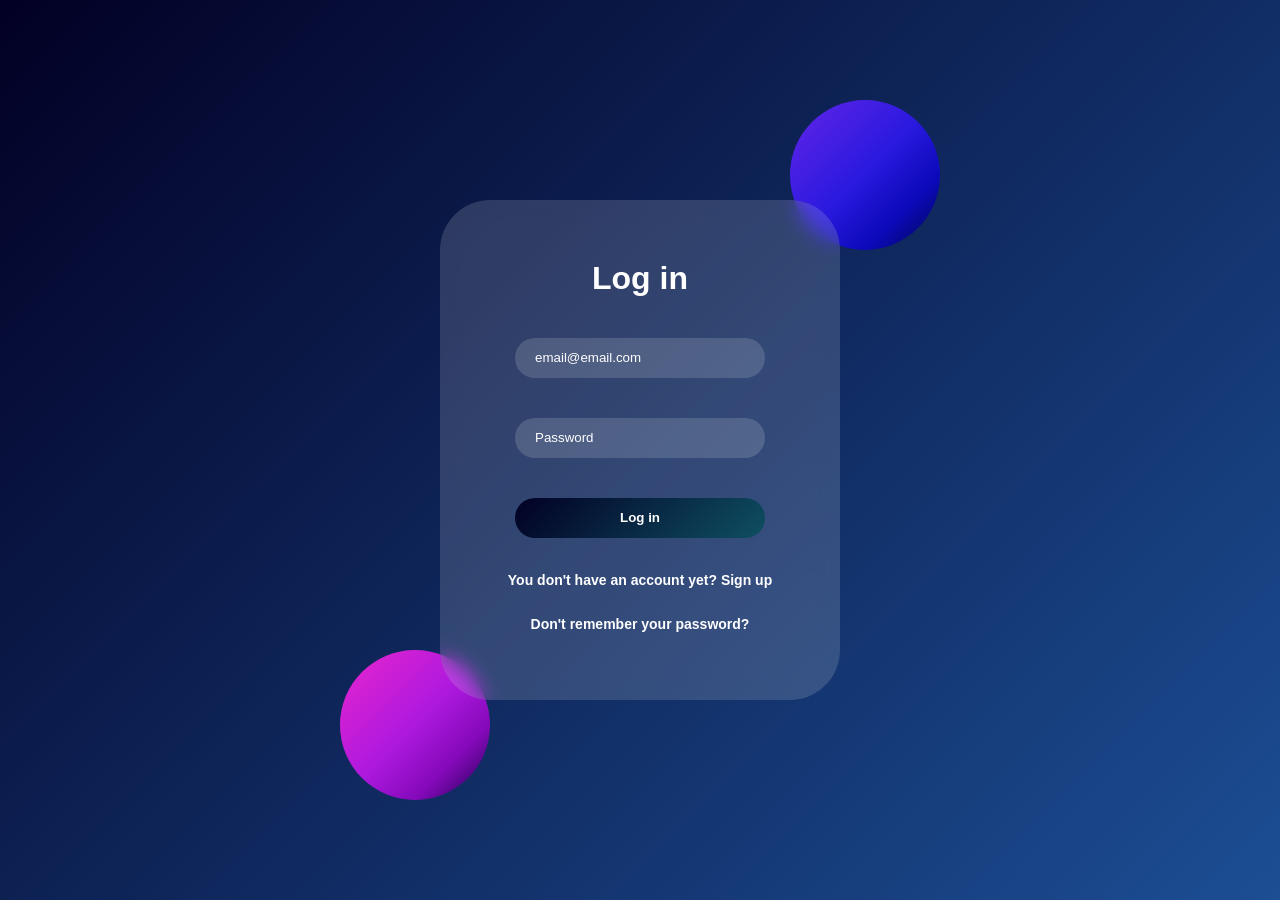
<file: index.html>
<html>
    <head>
        <meta charset="utf-8">
        <link rel="stylesheet" href="css/style.css">
        <title>Log in</title>
        <link rel="icon" href="img/logo.ico" type="image/ico" />
        <script type="text/javascript" src="js/script.js"></script>
    </head>
    <body>
        <div class="container">
            <div class="formcontainer">
                <form class="form" id=operation1 action="login.php" method="post">
                <h1>Log in</h1>
                    <input type="text" name="email" placeholder="email@email.com" required="required" />
                    <input type="password" name="password" placeholder="Password" required="required" />
                    <button type="submit" class="btn">Log in</button>
                    <h3 onclick="showOperation2()" >You don't have an account yet? Sign up</h3>
                    <h3 onclick="showOperation3()" >Don't remember your password?</h3>
                </form>
                <form class="form1" id=operation2 action="signup.php" method="post" style="display:none">
                    <h1>Sign up</h1>
                    <input type="username" name="username" placeholder="Username" required="required" />
                        <input type="text" name="email" placeholder="email@email.com" required="required" />
                        <input type="password" name="password" placeholder="Password" required="required" />
                        <button type="submit" class="btn">Sign up</button>
                        <h3 onclick="showOperation1()">Do you already have an account? Log in</h3>
                </form>
                <form class="form2" id=operation3 action="password.php" method="post" style="display:none">
                    <h2>Recover your password</h2>
                        <input type="text" name="email" placeholder="email@email.com" required="required" />
                        <button type="submit" class="btn" onclick="showOperation4()">Recover it</button>
                        <h3 onclick="showOperation1()">Do you want to log in? Log in</h3>
                    <h3 onclick="showOperation2()" >You don't have an account yet? Sign up</h3>
                </form>
                <div id=operation4 class="recover" style="display:none">
                    <h2>Check your email</h2>
                    <p> We have sent you an email.</p>
                </div>
            </div>
            <div class="sphere"></div>
            <div class="sphere2"></div>
        </div>
    </body>
</html>
</file>
<file: css/style.css>
body {
    color: white;
    font-family: -apple-system, BlinkMacSystemFont, 'Segoe UI', Roboto, Oxygen, Ubuntu, Cantarell, 'Open Sans', 'Helvetica Neue', sans-serif;
    --gradient-start: rgba(2,0,36,1);
    --gradient-end: rgb(28, 78, 148);
    background: linear-gradient(
      135deg,
      var(--gradient-start),
      var(--gradient-end)
    );
    animation-duration: 10s;
    animation-name: fondo;
    animation-iteration-count: infinite;
    display: flex;
    justify-content: center;
    align-content: center;
    width: auto;
    height: auto;
    margin: 0;
}

.container {
    display: flex;
    justify-content: center;
    align-items: center;
    align-content: center;
    width: 550px;
}

.formcontainer {
    display: flex;
    justify-content: center;
    width: 400px;
    height: 500px;
    align-items: center;
    align-content: center;
    flex-direction: column;
    background-color: rgba(255, 255, 255, 0.15);
    border-radius: 50px;
    z-index: 3; /* Updated z-index */
    position: relative; /* Added position */
    backdrop-filter: blur(10px);
}


.form {
    display: flex;
    flex-direction: column;
    padding: 100px;
    justify-content: center;
    align-items: center ;
    align-content: center;
}

.form1 {
    display: flex;
    flex-direction: column;
    padding: 100px;
    justify-content: center;
    align-items: center ;
    align-content: center;
}

.form2 {
    display: flex;
    flex-direction: column;
    padding: 100px;
    justify-content: center;
    align-items: center ;
    align-content: center;
}

.recover {
    display: flex;
    flex-direction: column;
    padding: 100px;
    justify-content: center;
    align-items: center ;
    align-content: center;
}

.sphere {
    display: block;
    position: absolute;
    width: 150px;
    height: 150px;
    background: linear-gradient(135deg, rgba(233,37,206,1) 0%, rgba(173,25,222,1) 50%, rgba(132,9,185,1) 75%, rgba(27,0,77,1) 100%);
    z-index: -10;
    border-radius: 100px 100px 100px 100px;
    margin-left: -450px; 
    margin-bottom: -550px;
    animation-duration: 120s;
    animation-name: sphere;
    animation-iteration-count: infinite;
}


.sphere2 {
    display: block;
    position: absolute;
    align-self: bottom;
    justify-self: right;
    width: 150px;
    height: 150px;
    background: linear-gradient(135deg, rgba(99,37,233,1) 0%, rgba(41,25,222,1) 50%, rgba(11,9,185,1) 75%, rgba(0,9,77,1) 100%);
    z-index: -20;
    border-radius: 100px 100px 100px 100px;
    margin-left: 450px; 
    margin-bottom: 550px;
    animation-duration: 120s;
    animation-name: sphere2;
    animation-iteration-count: infinite;
}

input {
    padding: 20px;
    background-color: rgba(255, 255, 255, 0.15);
    height: 30px;
    width: 250px;
    margin: 20px;
    border-radius: 20px;
    border: none;
    outline: none;
    color: white;
}

input::placeholder { color: white; }

button {
    height: 40px;
    width: 250px;
    margin: 20px;
    border-radius: 20px;
    border: none;
    outline: none;
    color: white;
    cursor: pointer;
    align-items: center;
    font-weight: 600;
    --gradient-start: rgba(2,0,36,1);
    --gradient-end: rgb(14, 79, 97);
    background: linear-gradient(
      135deg,
      var(--gradient-start),
      var(--gradient-end)
    );
    animation-duration: 10s;
    animation-name: fondo;
    animation-iteration-count: infinite;
}

h3
{
    text-decoration: none;
    font-size: 14px;
}

h3:hover {
    text-shadow: 0 0 10px #fff, 0 0 20px #fff, 0 0 30px #fff;
    cursor: pointer;
    transition: 0.3s;
}





@property --gradient-start {
    syntax: "<color>";
    initial-value: transparent;
    inherits: false;
}

@property --gradient-end {
    syntax: "<color>";
    initial-value: transparent;
    inherits: false;
}

@keyframes fondo {
    from {
        --gradient-start: rgba(2,0,36,1);
        --gradient-end: rgb(14, 79, 97);
    }

    50% {
        --gradient-start: rgb(14, 79, 97);
        --gradient-end: rgba(2,0,36,1);
        
    }

    to {
        --gradient-start: rgba(2,0,36,1);
        --gradient-end: rgb(14, 79, 97);
    }
}

@keyframes fondo {
    from {
        --gradient-start: rgba(2,0,36,1);
        --gradient-end: rgb(14, 79, 97);
    }

    50% {
        --gradient-start: rgb(14, 79, 97);
        --gradient-end: rgba(2,0,36,1);
        
    }

    to {
        --gradient-start: rgba(2,0,36,1);
        --gradient-end: rgb(14, 79, 97);
    }
}


@keyframes sphere {
    from {
        margin-left: -450px; 
        margin-bottom: -550px;
        border-radius: 33% 67% 55% 45% / 48% 50% 50% 52% ;
    }

    25%  {
        margin-left: 450px; 
        margin-bottom: -550px;
        border-radius: 38% 62% 60% 40% / 56% 66% 34% 44% ;
    }

    50% {
        margin-left: 450px; 
        margin-bottom: 550px;
        border-radius: 62% 38% 37% 63% / 57% 66% 34% 43% ;
    }

    75% {
        margin-left: -450px; 
        margin-bottom: 550px;
        border-radius: 60% 40% 32% 68% / 43% 54% 46% 57% ;
    }

    to {
        margin-left: -450px; 
        margin-bottom: -550px;
        border-radius: 33% 67% 55% 45% / 48% 50% 50% 52%  ;

    }
}

@keyframes sphere2 {
    from {
        margin-left: 450px; 
        margin-bottom: 550px;
        border-radius: 62% 38% 37% 63% / 57% 66% 34% 43% ;

    }

    25%  {
        margin-left: -450px; 
        margin-bottom: 550px;
        border-radius: 60% 40% 32% 68% / 43% 54% 46% 57% ;
    }

    50% {
        margin-left: -450px; 
        margin-bottom: -550px;
        border-radius: 33% 67% 55% 45% / 48% 50% 50% 52% ;

    }

    75% {
        margin-left: 450px; 
        margin-bottom: -550px;
        border-radius: 38% 62% 60% 40% / 56% 66% 34% 44% ;
    }

    to {
        margin-left: 450px; 
        margin-bottom: 550px;
        border-radius: 62% 38% 37% 63% / 57% 66% 34% 43% ;
        
    }
}

@media screen and (max-width: 800px) {

    .container {
        display: flex;
        justify-content: center;
        align-items: center;
        align-content: center;
        width: 400px;
    }

    .sphere {
        display:none;
    }
    
    .sphere2 {
        display: none;
    }


    
}
</file>
